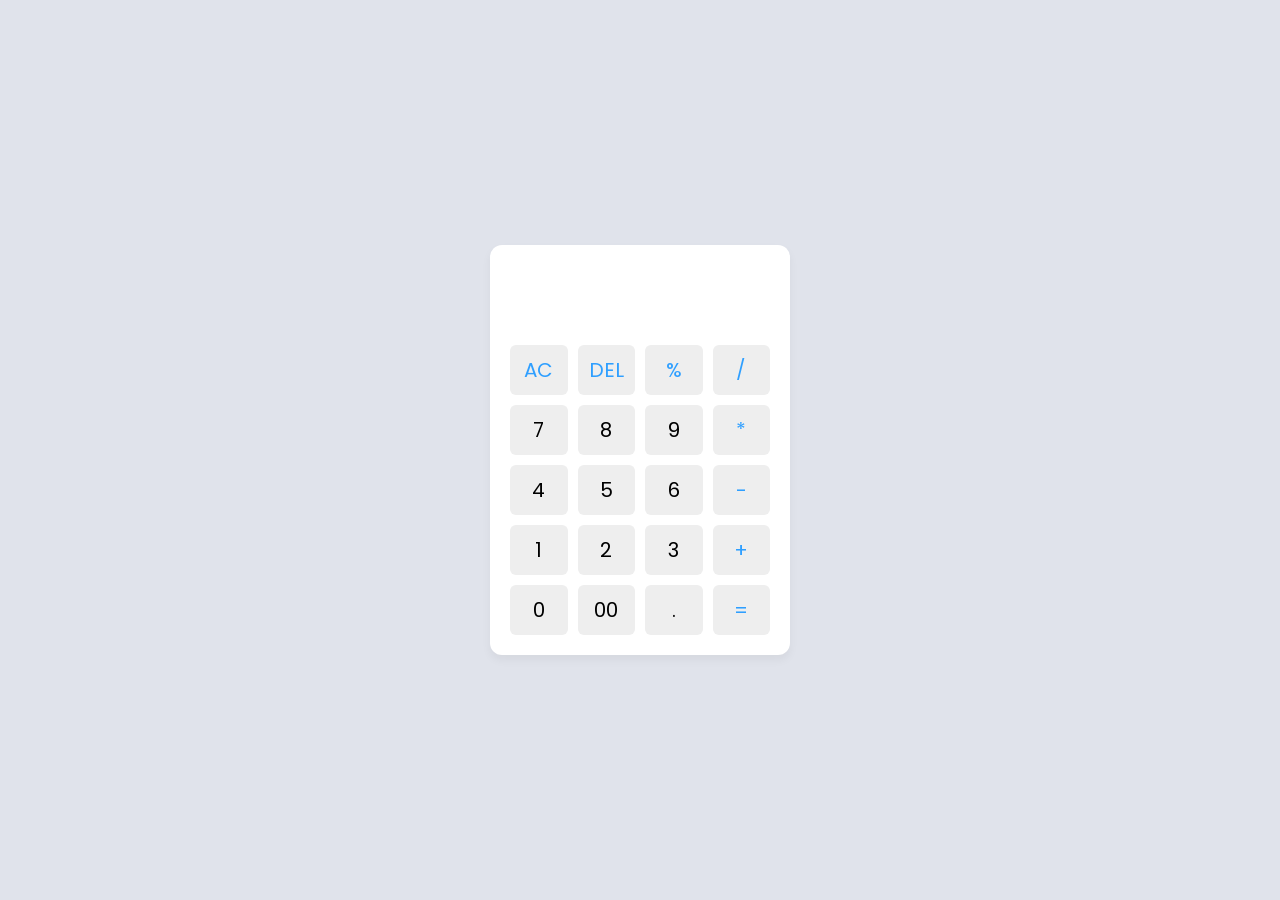
<file: Calculator/index.html>
<!DOCTYPE html>

<html lang="en">

<head>
    <meta charset="UTF-8" />
    <meta http-equiv="X-UA-Compatible" content="IE=edge" />
    <meta name="viewport" content="width=device-width, initial-scale=1.0" />
    <title>Calculator</title>
    <link rel="stylesheet" href="style.css" />
</head>

<body>
    <div class="container">
        <input type="text" class="display" />

        <div class="buttons">
            <button class="operator" data-value="AC">AC</button>
            <button class="operator" data-value="DEL">DEL</button>
            <button class="operator" data-value="%">%</button>
            <button class="operator" data-value="/">/</button>

            <button data-value="7">7</button>
            <button data-value="8">8</button>
            <button data-value="9">9</button>
            <button class="operator" data-value="*">*</button>

            <button data-value="4">4</button>
            <button data-value="5">5</button>
            <button data-value="6">6</button>
            <button class="operator" data-value="-">-</button>

            <button data-value="1">1</button>
            <button data-value="2">2</button>
            <button data-value="3">3</button>
            <button class="operator" data-value="+">+</button>

            <button data-value="0">0</button>
            <button data-value="00">00</button>
            <button data-value=".">.</button>
            <button class="operator" data-value="=">=</button>
        </div>
    </div>

    <script src="script.js"></script>
</body>

</html>
</file>
<file: Calculator/style.css>
@import url("https://fonts.googleapis.com/css2?family=Poppins:wght@300;400;500;600;700&display=swap");

* {
    margin: 0;
    padding: 0;
    box-sizing: border-box;
    font-family: "Poppins", sans-serif;
}

body {
    height: 100vh;
    display: flex;
    align-items: center;
    justify-content: center;
    background: #e0e3eb;
}

.container {
    position: relative;
    max-width: 300px;
    width: 100%;
    border-radius: 12px;
    padding: 10px 20px 20px;
    background: #fff;
    box-shadow: 0 5px 10px rgba(0, 0, 0, 0.05);
}

.display {
    height: 80px;
    width: 100%;
    outline: none;
    border: none;
    text-align: right;
    margin-bottom: 10px;
    font-size: 25px;
    color: #000e1a;
    pointer-events: none;
}

.buttons {
    display: grid;
    grid-gap: 10px;
    grid-template-columns: repeat(4, 1fr);
}

.buttons button {
    padding: 10px;
    border-radius: 6px;
    border: none;
    font-size: 20px;
    cursor: pointer;
    background-color: #eee;
}

.buttons button:active {
    transform: scale(0.99);
}

.operator {
    color: #2f9fff;
}
</file>
